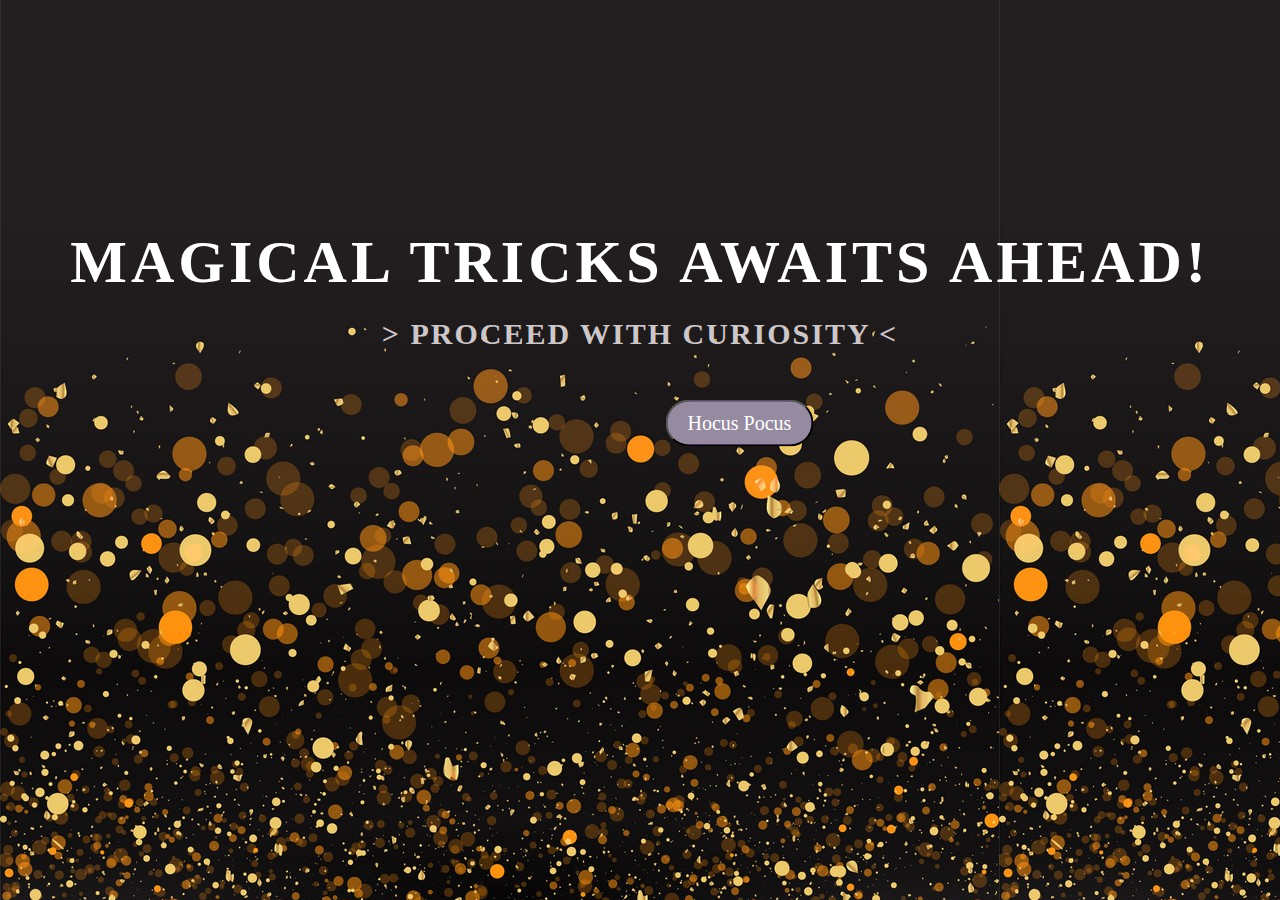
<file: index.html>
<!DOCTYPE html>
<html lang="en">
<head>
    <meta charset="UTF-8">
    <meta http-equiv="X-UA-Compatible" content="IE=edge">
    <meta name="viewport" content="width=device-width, initial-scale=1.0">
    <title>HocusPocus</title>
    <link rel="stylesheet" href="test.css">
    <link rel="icon" href="starred.png">
</head>
<body>
    <div class="main">
        <button onclick="window.location.href='akshara.html';" class="link">Hocus Pocus</button>

        <div class="container">
          <div class = "header">
            <h1>   </h1>
            <h1>  ccccccccccccccc </h1>
            <h1> cccccccccccccc  </h1>
            <h1> cccccccccccccc  </h1>
          </div>
          <span class="text1">Magical tricks awaits ahead!</span>
          <span class="text2"> > PROCEED WITH CURIOSITY < </span>
      </div>

    </div>
    
</body>
</html>
</file>
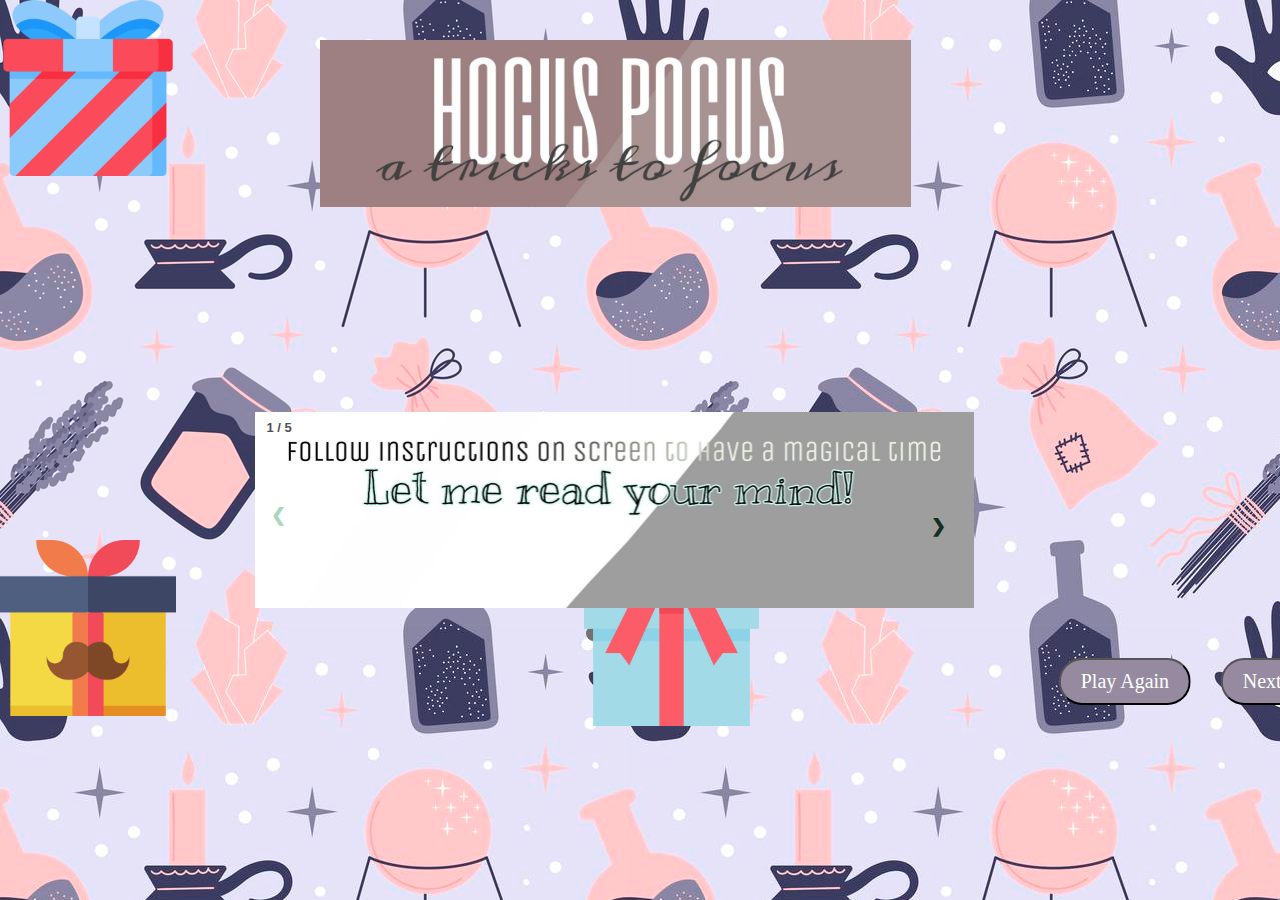
<file: akshara.html>
<!DOCTYPE html>
<html lang="en">

<head>
    <meta charset="UTF-8">
    <meta http-equiv="X-UA-Compatible" content="IE=edge">
    <meta name="viewport" content="width=device-width, initial-scale=1.0">
    <title>HocusPocus</title>
    <link rel="stylesheet" href="text.css">
    <link rel="icon" href="hat.png">
    <style>
        img {
            max-width: 65%;
            max-height: 65%;
        }
    </style>

</head>

<body>
    <div class="main">
        <button onclick="window.location.href='dana.html';" class="link">Next Game</button>
        <button onClick="window.location.reload();" class="play">Play Again</button>
        <div class="featureOne"><img src="head.jpg"></div>
        <!-- <div class="featureTwo"><img src="ins.jpg"></div> -->
        <div class="imgOne"><img src="three.png"></div>
        <div class="imgtwo"><img src="one.png"></div>
        <div class="imgThree"><img src="two.png"></div>
        <!-- <audio><source src="hellow.mp3" type="audio/mpeg"> -->
        <embed name= "akshara" src="songs/akshara_page_song.mp3" width="2" height="0" loop="true" autostart="true" hidden="true" > <embed/>
        <!-- <noembed> <bgsound src="hellow.mp3" loop="infinite"> </noembed> -->
        <div class="slideshow-container">

            <div class="mySlides fade">
                <div class="numbertext">1 / 5</div>
                <img src="ins.jpg" style="width:100%">
              </div>

            <div class="mySlides fade">
              <div class="numbertext">2 / 5</div>
              <img src="devider/one.jpg" style="width:100%">
            </div>
            
            <div class="mySlides fade">
              <div class="numbertext">3 / 5</div>
              <img src="devider/two.jpg" style="width:100%">
            </div>
            
            <div class="mySlides fade">
              <div class="numbertext">4 / 5</div>
              <img src="devider/three.jpg" style="width:100%">
            </div>

            <div class="mySlides fade">
                <div class="numbertext">5 / 5</div>
                <img src="devider/four.jpg" style="width:100%">
              </div>
            
            <a class="prev" onclick="plusSlides(-1)">&#10094;</a>
            <a class="next" onclick="plusSlides(1)">&#10095;</a>
            
            </div>
            <br>
            
            <div style="text-align:center">
              <span class="dot" onclick="currentSlide(1)"></span> 
              <span class="dot" onclick="currentSlide(2)"></span> 
              <span class="dot" onclick="currentSlide(3)"></span>
              <span class="dot" onclick="currentSlide(4)"></span>
              <span class="dot" onclick="currentSlide(5)"></span>   
            </div>
            
            <script>
            var slideIndex = 1;
            showSlides(slideIndex);
            
            function plusSlides(n) {
              showSlides(slideIndex += n);
            }
            
            function currentSlide(n) {
              showSlides(slideIndex = n);
            }
            
            function showSlides(n) {
              var i;
              var slides = document.getElementsByClassName("mySlides");
              var dots = document.getElementsByClassName("dot");
              if (n > slides.length) {slideIndex = 1}    
              if (n < 1) {slideIndex = slides.length}
              for (i = 0; i < slides.length; i++) {
                  slides[i].style.display = "none";  
              }
              for (i = 0; i < dots.length; i++) {
                  dots[i].className = dots[i].className.replace(" active", "");
              }
              slides[slideIndex-1].style.display = "block";  
              dots[slideIndex-1].className += " active";
            }
            </script>
        <!-- <div class="imgtwo"><img src="one.png"></div> -->
        <!-- <div class="right"><img src="right.png"></div> -->

        <!-- <audio controls autoplay loop>
            <source src="hellow.mp3" type="audio/ogg">
            <embed src="hellow.mp3" autostart="true" loop="true" hidden="true"> 
        </audio> -->


        <!-- <script type="text/javascript">
          $ (document).ready(function(){
        
           $(".btn .fa-play-circle-o").on('click',function(){
            $(this).hide();
            $(".fa-pause-circle-o").fadeIn();
              $("#mymusic")[0].play();
           });
        
           $(".butn .fa-pause-circle-o").on('click',function(){
            $(this).hide();
            $(".fa-play-circle-o").fadeIn();
              $("#mymusic")[0].pause();
           });
        
         });
         </script>
        
        <div class="bg-music">
        <audio id="mymusic" src="hellow.mp3" >
        
        </audio>
        <button class="butn">
        <i class="fa fa-play-circle-o"></i>
        <i class="fa fa-pause-circle-o"></i>
        </button>
        
        </div> -->

    </div>
    </div>
</body>

</html>
</file>
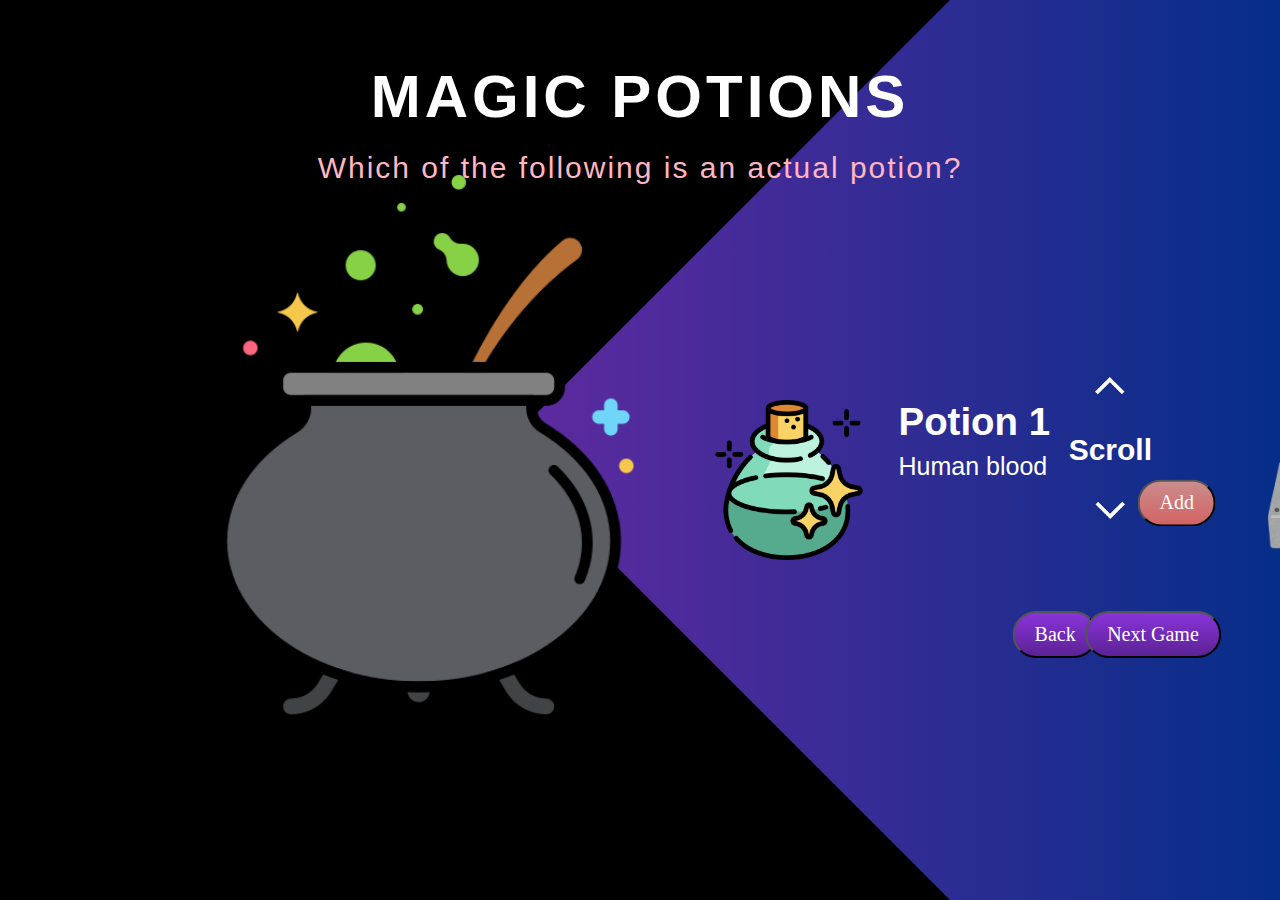
<file: dana.html>
<!DOCTYPE html>
<html lang="en">

<head>
    <meta charset="UTF-8">
    <meta http-equiv="X-UA-Compatible" content="IE=edge">
    <meta name="viewport" content="width=device-width, initial-scale=1.0">
    <title>HocusPocus</title>
    <link rel="stylesheet" href="style.css">
    <link rel="icon" href="crystal-ball.png">

</head>

<body>
    <div class="main">
        <!-- <nav></nav> -->
        <div class="refresh">
            <img src="pictures/restart.png" id="refresh">
        </div>
        <button onclick="window.location.href='akshara.html';" class="back">Back</button>
        <button onclick="window.location.href='vanessa.html';" class="link">Next Game</button>

        <!-- </nav> -->

        <div class="container">
            <span class="text1">Magic Potions</span>
            <span class="text2">Which of the following is an actual potion?</span>
        </div>

        <div class="ingredients">
            <div class="overlay"></div>
            <img src="pictures/pot1.png" class="pot">
            <div id="circle">
                <div class="feature one">
                    <img src="pictures/bottle.png" id="bottle1">
                    <div>
                        <h1>Potion 1</h1>
                        <p>Human blood</p>
                    </div>
                </div>
                <div class="feature two">
                    <img src="pictures/bottle1.png" id="bottle2">
                    <div>
                        <h1>Potion 4</h1>
                        <p>Frog eyes</p>
                    </div>
                </div>
                <div class="feature three">
                    <img src="pictures/bottle2.png" id="bottle3">
                    <div>
                        <h1>Potion 3</h1>
                        <p>Crushed bones</p>
                    </div>
                </div>
                <div class="feature four">
                    <img src="pictures/bottle3.png" id="bottle4">
                    <div>
                        <h1>Potion 2</h1>
                        <p>Black cat hair</p>
                    </div>
                </div>
            </div>
        </div>

        <div class="controls">
            <img src="pictures/down-arrow.png" id="upward">
            <h3>Scroll</h3>
            <img src="pictures/down-arrow.png" id="downward">
        </div>

        <!-- <button class="button" value = 'play'>Add</button> -->
        <button onclick="showAlert()" class="button">Add</button>
        <!-- <audio><source src="rain.mp3" type="audio/mpeg"> -->
        <embed name= "dana" src="songs/dana_page_song.mp3" width="180" height="88" loop="true" autostart="true" hidden="true" > <embed/>

    </div>



    <script src="script.js"></script>


</body>

</html>
</file>
<file: test.css>
* {
    margin: 0;
    padding: 0;
    font-family: 'Times New Roman', Times, serif;
    /* font-family: 'Courier New', Courier, monospace; */
}

.WebContainer{
    width: 100%;
    height: auto;
}

.articles{
    width:90%; /*Takes 90% width from WebContainer*/
    height: auto;
    margin: auto;
} 

.main {
    width: 100%;
    height: 100vh;
    position: relative;
    overflow: hidden;
    /* background-color: black; */
    background-image: url("back.jpg");
}

.header {
    color: transparent;
}

.link {
    background: #8934d9;
    background-image: -webkit-linear-gradient(top, #a19f8a, #968aa1);
    background-image: -moz-linear-gradient(top, #968aa1, #968aa1);
    background-image: -ms-linear-gradient(top, #968aa1, #968aa1);
    background-image: -o-linear-gradient(top, #968aa1, #968aa1);
    background-image: linear-gradient(to bottom, #968aa1, #968aa1);
    -webkit-border-radius: 28;
    -moz-border-radius: 28;
    border-radius: 28px;
    font-family: Georgia;
    color: #ffffff;
    font-size: 20px;
    padding: 10px 20px 10px 20px;
    transform: translate(450%, 850%);
    text-decoration: none;
    cursor: pointer;
    position: absolute;
    z-index: 2;
    animation: fadeIn 7s;
    -webkit-animation: fadeIn 7s;
    -moz-animation: fadeIn 7s;
    -o-animation: fadeIn 7s;
    -ms-animation: fadeIn 7s;
}
@keyframes fadeIn {
    0% {
        opacity: 0;
    }
    100% {
        opacity: 1;
    }
}

@-moz-keyframes fadeIn {
    0% {
        opacity: 0;
    }
    100% {
        opacity: 1;
    }
}

@-webkit-keyframes fadeIn {
    0% {
        opacity: 0;
    }
    100% {
        opacity: 1;
    }
}

@-o-keyframes fadeIn {
    0% {
        opacity: 0;
    }
    100% {
        opacity: 1;
    }
}

@-ms-keyframes fadeIn {
    0% {
        opacity: 0;
    }
    100% {
        opacity: 1;
    }
}

.link:hover {
    background: #1d1c1a;
    background-image: -webkit-linear-gradient(top, #1d1c1a, #1d1c1a);
    background-image: -moz-linear-gradient(top, #1d1c1a, #1d1c1a);
    background-image: -ms-linear-gradient(top, #1d1c1a, #1d1c1a);
    background-image: -o-linear-gradient(top, #1d1c1a, #1d1c1a);
    background-image: linear-gradient(to bottom, #1d1c1a, #1d1c1a);
    text-decoration: none;
}

.container {
    text-align: center;
    transform: translateY(50%);
    width: 100%;
    z-index: 1;
    position: absolute;
}

.container span { 
    animation: text 4s 1;
    display: block;
}

.text1 {
    font-size: 60px;
    font-weight: 700;
    letter-spacing: 4px;
    margin-bottom: 20px;
    text-transform: uppercase;
    color: white;
}
.text2 {
    font-size: 30px;
    font-weight: 600;
    letter-spacing: 2px;
    color: rgb(206, 199, 201);
}

@keyframes text {
    0% {
        color: transparent;
    }
    30% {
        letter-spacing: 25px;
    }
    75% {
        letter-spacing: 8px;
    }
}
</file>
<file: text.css>
* {
    margin: 0;
    padding: 0;
    /* font-family: 'Courier New', Courier, monospace; */
}

.WebContainer{
    width: 100%;
    height: auto;
}

.articles{
    width:90%; /*Takes 90% width from WebContainer*/
    height: auto;
    margin: auto;
} 

.main {
    width: 100%;
    height: 100vh;
    position: relative;
    overflow: hidden;
    background-image: url("main_back.jpg");
}

.featureOne {
    margin-left: 25%;
    position: absolute;
    top: 40px;
    right: 50px;
}

.featureTwo {
    margin-left: 25%;
    position: absolute;
    top: 270px;
    right: 50px;
    animation: fadeIn 5s;
    -webkit-animation: fadeIn 5s;
    -moz-animation: fadeIn 5s;
    -o-animation: fadeIn 5s;
    -ms-animation: fadeIn 5s;
}

@keyframes fadeIn {
    0% {
        opacity: 0;
    }
    100% {
        opacity: 1;
    }
}

@-moz-keyframes fadeIn {
    0% {
        opacity: 0;
    }
    100% {
        opacity: 1;
    }
}

@-webkit-keyframes fadeIn {
    0% {
        opacity: 0;
    }
    100% {
        opacity: 1;
    }
}

@-o-keyframes fadeIn {
    0% {
        opacity: 0;
    }
    100% {
        opacity: 1;
    }
}

@-ms-keyframes fadeIn {
    0% {
        opacity: 0;
    }
    100% {
        opacity: 1;
    }
}

.imgOne {
    width: 50%;
    height: 30%;
    font-weight: bold;
    position: relative;
    animation: mymoveone 3s forwards;
}

/* .imgTwo {
    width: 50%;
    height: 30%;
    font-weight: bold;
    position: relative;
    animation: mymovetwo 3s forwards;
} */

.imgThree {
    width: 50%;
    height: 30%;
    font-weight: bold;
    position: relative;
    animation: mymovethree 3s forwards;
}

.imgtwo {
    margin-left: 46%;
    width: 50%;
    height: 30%;
    font-weight: bold;
    position: relative;
    top: 280px;
    right: 5px;
}


/* .right {
    width: 50%;
    height: 30%;
    font-weight: bold;
    position: relative;
    animation: moveright 3s forwards;
} */

@keyframes mymoveone {
    from {
        left: 1000px;
        top: 500px;
    }
    to {
        left: 500px;
        top: 500px;
    }
}

/* @keyframes mymovetwo {
    from {
        left: 0px;
        top: 500px;
    }
    to {
        left: 700px;
        top: 280px;
    }
} */

@keyframes mymovethree {
    from {
        left: 900px;
        top: 500px;
    }
    to {
        left: 900px;
        top: 70px;
    }
}



/* @keyframes moveright {
    from {
        left: 0px;
        top: -500px;
    }
    to {
        left: 350px;
        top: -125px;
    }
} */

.link {
    background: #8934d9;
    background-image: -webkit-linear-gradient(top, #968aa1, #968aa1);
    background-image: -moz-linear-gradient(top, #968aa1, #968aa1);
    background-image: -ms-linear-gradient(top, #968aa1, #968aa1);
    background-image: -o-linear-gradient(top, #968aa1, #968aa1);
    background-image: linear-gradient(to bottom, #968aa1, #968aa1);
    -webkit-border-radius: 28;
    -moz-border-radius: 28;
    border-radius: 28px;
    font-family: Georgia;
    color: #ffffff;
    font-size: 20px;
    padding: 10px 20px 10px 20px;
    transform: translate(900%, 1400%);
    text-decoration: none;
    cursor: pointer;
    position: absolute;
    z-index: 2;
}

.link:hover {
    background: #fcc63c;
    background-image: -webkit-linear-gradient(top, #fcc63c, #ad841d);
    background-image: -moz-linear-gradient(top, #fcc63c, #ad841d);
    background-image: -ms-linear-gradient(top, #fcc63c, #ad841d);
    background-image: -o-linear-gradient(top, #fcc63c, #ad841d);
    background-image: linear-gradient(to bottom, #fcc63c, #ad841d);
    text-decoration: none;
}

.play {
    background: #8934d9;
    background-image: -webkit-linear-gradient(top, #968aa1, #968aa1);
    background-image: -moz-linear-gradient(top, #968aa1, #968aa1);
    background-image: -ms-linear-gradient(top, #968aa1, #968aa1);
    background-image: -o-linear-gradient(top, #968aa1, #968aa1);
    background-image: linear-gradient(to bottom, #968aa1, #968aa1);
    -webkit-border-radius: 28;
    -moz-border-radius: 28;
    border-radius: 28px;
    font-family: Georgia;
    color: #ffffff;
    font-size: 20px;
    padding: 10px 20px 10px 20px;
    transform: translate(800%, 1400%);
    text-decoration: none;
    cursor: pointer;
    position: absolute;
    z-index: 2;
}

.play:hover {
    background: #fcc63c;
    background-image: -webkit-linear-gradient(top, #fcc63c, #ad841d);
    background-image: -moz-linear-gradient(top, #fcc63c, #ad841d);
    background-image: -ms-linear-gradient(top, #fcc63c, #ad841d);
    background-image: -o-linear-gradient(top, #fcc63c, #ad841d);
    background-image: linear-gradient(to bottom, #fcc63c, #ad841d);
    text-decoration: none;
}

.imgtwo:hover {
    animation: shake 0.5s;
    animation-iteration-count: infinite;

}

@keyframes shake {
    0% {
        transform: translate(1px, 1px) rotate(0deg);
    }
    10% {
        transform: translate(-1px, -2px) rotate(-1deg);
    }
    20% {
        transform: translate(-3px, 0px) rotate(1deg);
    }
    30% {
        transform: translate(3px, 2px) rotate(0deg);
    }
    40% {
        transform: translate(1px, -1px) rotate(1deg);
    }
    50% {
        transform: translate(-1px, 2px) rotate(-1deg);
    }
    60% {
        transform: translate(-3px, 1px) rotate(0deg);
    }
    70% {
        transform: translate(3px, 1px) rotate(-1deg);
    }
    80% {
        transform: translate(-1px, -1px) rotate(1deg);
    }
    90% {
        transform: translate(1px, 2px) rotate(0deg);
    }
    100% {
        transform: translate(1px, -2px) rotate(0deg);
    }
}

* {box-sizing: border-box}
body {font-family: Verdana, sans-serif; margin:0}
.mySlides {display: none}
img {vertical-align: middle;}

/* 
.bg-music{
	position: absolute;
	top: 64%;
	left: 0;
	right: o;
	margin: 0 auto;
}
.butn{
	background-color: transparent;
	color: rgb(19, 19, 19);
	font-size: 78px;
	border: none;
	display: block;
	margin: 0 auto;
	opacity: .3;
	transition: all linear .2s;
}
.butn:hover{
	opacity: 1;
}
.fa-pause-circle-o{
	display: none;
} */

.slideshow-container {
  max-width: 1107px;
  position: relative;
  margin: auto;
  margin-top: -416px;
  right: -168px;
}

.prev{
  cursor: pointer;
  position: absolute;
  top: 50%;
  width: auto;
  padding: 16px;
  margin-top: -22px;
  color: rgb(168, 216, 189);
  font-weight: bold;
  font-size: 18px;
  transition: 0.6s ease;
  border-radius: 0 3px 3px 0;
  user-select: none;
}

.next {
  cursor: pointer;
  position: absolute;
  top: 70%;
  width: auto;
  padding: 16px;
  margin-top: -50px;
  color: rgb(22, 46, 34);
  font-weight: bold;
  font-size: 18px;
  transition: 0.6s ease;
  border-radius: 0 3px 3px 0;
  user-select: none;
}

.next {
  right: 400px ;
  border-radius: 3px 0 0 3px;
}

.prev:hover, .next:hover {
  background-color: rgba(0,0,0,0.8);
}

.numbertext {
  color: rgb(79, 82, 80);
  font-size: 13px;
  padding: 8px 12px;
  position: absolute;
  top: 0;
  font-weight: bold;
}

.dot {
  cursor: pointer;
  height: 15px;
  width: 15px;
  margin: 0 2px;
  background-color: #bbb;
  border-radius: 50%;
  display: inline-block;
  transition: background-color 0.6s ease;
}

.active, .dot:hover {
  background-color: #717171;
}

.fade {
  -webkit-animation-name: fade;
  -webkit-animation-duration: 1.5s;
  animation-name: fade;
  animation-duration: 1.5s;
}

@-webkit-keyframes fade {
  from {opacity: .4} 
  to {opacity: 1}
}

@keyframes fade {
  from {opacity: .4} 
  to {opacity: 1}
}

@media only screen and (max-width: 300px) {
  .prev, .next,.text {font-size: 11px}
}
</file>
<file: style.css>
* {
    margin: 0;
    padding: 0;
    font-family: Arial, Helvetica, sans-serif;
}

.WebContainer{
    width: 100%;
    height: auto;
}

.articles{
    width:90%; /*Takes 90% width from WebContainer*/
    height: auto;
    margin: auto;
} 

.main {
    width: 100%;
    height: 100vh;
    position: relative;
    overflow: hidden;
    background: linear-gradient(to right, #9c27b0, rgb(5, 46, 136));
}

.container {
    text-align: center;
    transform: translateY(50%);
    width: 100%;
    z-index: 1;
    position: absolute;
}

.container span {
    animation: text 4s 1;
    display: block;
}

.text1 {
    font-size: 60px;
    font-weight: 700;
    letter-spacing: 4px;
    margin-bottom: 20px;
    text-transform: uppercase;
    color: white;
}

.text2 {
    font-size: 30px;
    letter-spacing: 2px;
    color: lightpink;
}

@keyframes text {
    0% {
        color: transparent;
    }
    30% {
        letter-spacing: 25px;
    }
    75% {
        letter-spacing: 8px;
    }
}

nav {
    width: 80%;
    position: sticky;
    margin: 20px auto;
    z-index: 1;
    display: flex;
    align-items: center;
}

#refresh {
    width: 120px;
    height: auto;
    position: absolute;
    /* right: 10%;
    top: 50%; */
    /* transform: translateY(-100%); */
    transform: translate(1050%, 450%);
    cursor: pointer;
    /* position: absolute; */
    z-index: 2;
}

.ingredients {
    width: 1000px;
    height: 1000px;
    position: absolute;
    top: 50%;
    left: 0%;
    transform: translateY(-50%);
}

#circle {
    width: 1100px;
    height: 1100px;
    position: absolute;
    top: 0;
    left: 0;
    border-radius: 50%;
    /*background: #ccc;*/
    transform: rotate(0deg);
    transition: 1s;
}

.feature img {
    width: 160px;
}

.feature {
    position: absolute;
    display: flex;
    color: white;
}

.feature div {
    margin-left: 30px;
    font-size: larger;
}

.feature div p {
    margin-top: 8px;
    font-size: 25px;
}

.one {
    top: 450px;
    right: 50px;
    /* animation: mymove 3s forwards; */
}

@keyframes mymove {
    from {
        right: 0px;
    }
    to {
        right: 800px;
    }
    0% {
        opacity: 1;
    }
    100% {
        opacity: 0;
        display: none;
    }
}

.two {
    top: 150px;
    left: 350px;
    transform: rotate(-90deg);
}

.three {
    bottom: 450px;
    left: 50px;
    transform: rotate(-180deg);
}

.four {
    bottom: 150px;
    right: 350px;
    transform: rotate(-270deg);
}

.pot {
    width: 550px;
    position: absolute;
    top: 50%;
    left: 15%;
    transform: translateY(-50%);
    z-index: 1;
}

.controls {
    position: absolute;
    right: 10%;
    top: 50%;
    transform: translateY(-50%);
    text-align: center;
}

.controls h3 {
    margin: 25px 0;
    color: white;
    font-size: 30px;
}

#upward {
    width: 40px;
    cursor: pointer;
    transform: rotate(180deg);
}

#downward {
    width: 40px;
    cursor: pointer;
}

.overlay {
    width: 0;
    height: 0;
    border-top: 500px solid black;
    border-right: 500px solid transparent;
    border-left: 500px solid black;
    border-bottom: 500px solid black;
    position: absolute;
    left: 0;
    row-gap: 0;
    z-index: 1;
}

.button {
    background: #de4747;
    background-image: -webkit-linear-gradient(top, #ca8d8d, #d36363);
    background-image: -moz-linear-gradient(top, #ca8d8d, #d36363);
    background-image: -ms-linear-gradient(top, #ca8d8d, #d36363);
    background-image: -o-linear-gradient(top, #ca8d8d, #d36363);
    background-image: linear-gradient(to bottom, #ca8d8d, #d36363);
    -webkit-border-radius: 28;
    -moz-border-radius: 28;
    border-radius: 28px;
    font-family: Georgia;
    color: #ffffff;
    font-size: 20px;
    padding: 10px 20px 10px 20px;
    text-decoration: none;
    transform: translate(1450%, 1020%);
    cursor: pointer;
    /* position: absolute;
    z-index: 2; */
}

.button:hover {
    background: #3cb0fd;
    background-image: -webkit-linear-gradient(top, #3cb0fd, #3498db);
    background-image: -moz-linear-gradient(top, #3cb0fd, #3498db);
    background-image: -ms-linear-gradient(top, #3cb0fd, #3498db);
    background-image: -o-linear-gradient(top, #3cb0fd, #3498db);
    background-image: linear-gradient(to bottom, #3cb0fd, #3498db);
    text-decoration: none;
}

.link {
    background: #8934d9;
    background-image: -webkit-linear-gradient(top, #8934d9, #5b2294);
    background-image: -moz-linear-gradient(top, #8934d9, #5b2294);
    background-image: -ms-linear-gradient(top, #8934d9, #5b2294);
    background-image: -o-linear-gradient(top, #8934d9, #5b2294);
    background-image: linear-gradient(to bottom, #8934d9, #5b2294);
    -webkit-border-radius: 28;
    -moz-border-radius: 28;
    border-radius: 28px;
    font-family: Georgia;
    color: #ffffff;
    font-size: 20px;
    padding: 10px 20px 10px 20px;
    transform: translate(800%, 1300%);
    text-decoration: none;
    cursor: pointer;
    position: absolute;
    z-index: 2;
}

.link:hover {
    background: #fcc63c;
    background-image: -webkit-linear-gradient(top, #fcc63c, #ad841d);
    background-image: -moz-linear-gradient(top, #fcc63c, #ad841d);
    background-image: -ms-linear-gradient(top, #fcc63c, #ad841d);
    background-image: -o-linear-gradient(top, #fcc63c, #ad841d);
    background-image: linear-gradient(to bottom, #fcc63c, #ad841d);
    text-decoration: none;
}

.back {
    background: #8934d9;
    background-image: -webkit-linear-gradient(top, #8934d9, #5b2294);
    background-image: -moz-linear-gradient(top, #8934d9, #5b2294);
    background-image: -ms-linear-gradient(top, #8934d9, #5b2294);
    background-image: -o-linear-gradient(top, #8934d9, #5b2294);
    background-image: linear-gradient(to bottom, #8934d9, #5b2294);
    -webkit-border-radius: 28;
    -moz-border-radius: 28;
    border-radius: 28px;
    font-family: Georgia;
    color: #ffffff;
    font-size: 20px;
    padding: 10px 20px 10px 20px;
    transform: translate(1190%, 1300%);
    text-decoration: none;
    cursor: pointer;
    position: absolute;
    z-index: 2;
}

.back:hover {
    background: #fcc63c;
    background-image: -webkit-linear-gradient(top, #fcc63c, #ad841d);
    background-image: -moz-linear-gradient(top, #fcc63c, #ad841d);
    background-image: -ms-linear-gradient(top, #fcc63c, #ad841d);
    background-image: -o-linear-gradient(top, #fcc63c, #ad841d);
    background-image: linear-gradient(to bottom, #fcc63c, #ad841d);
    text-decoration: none;
}
</file>
